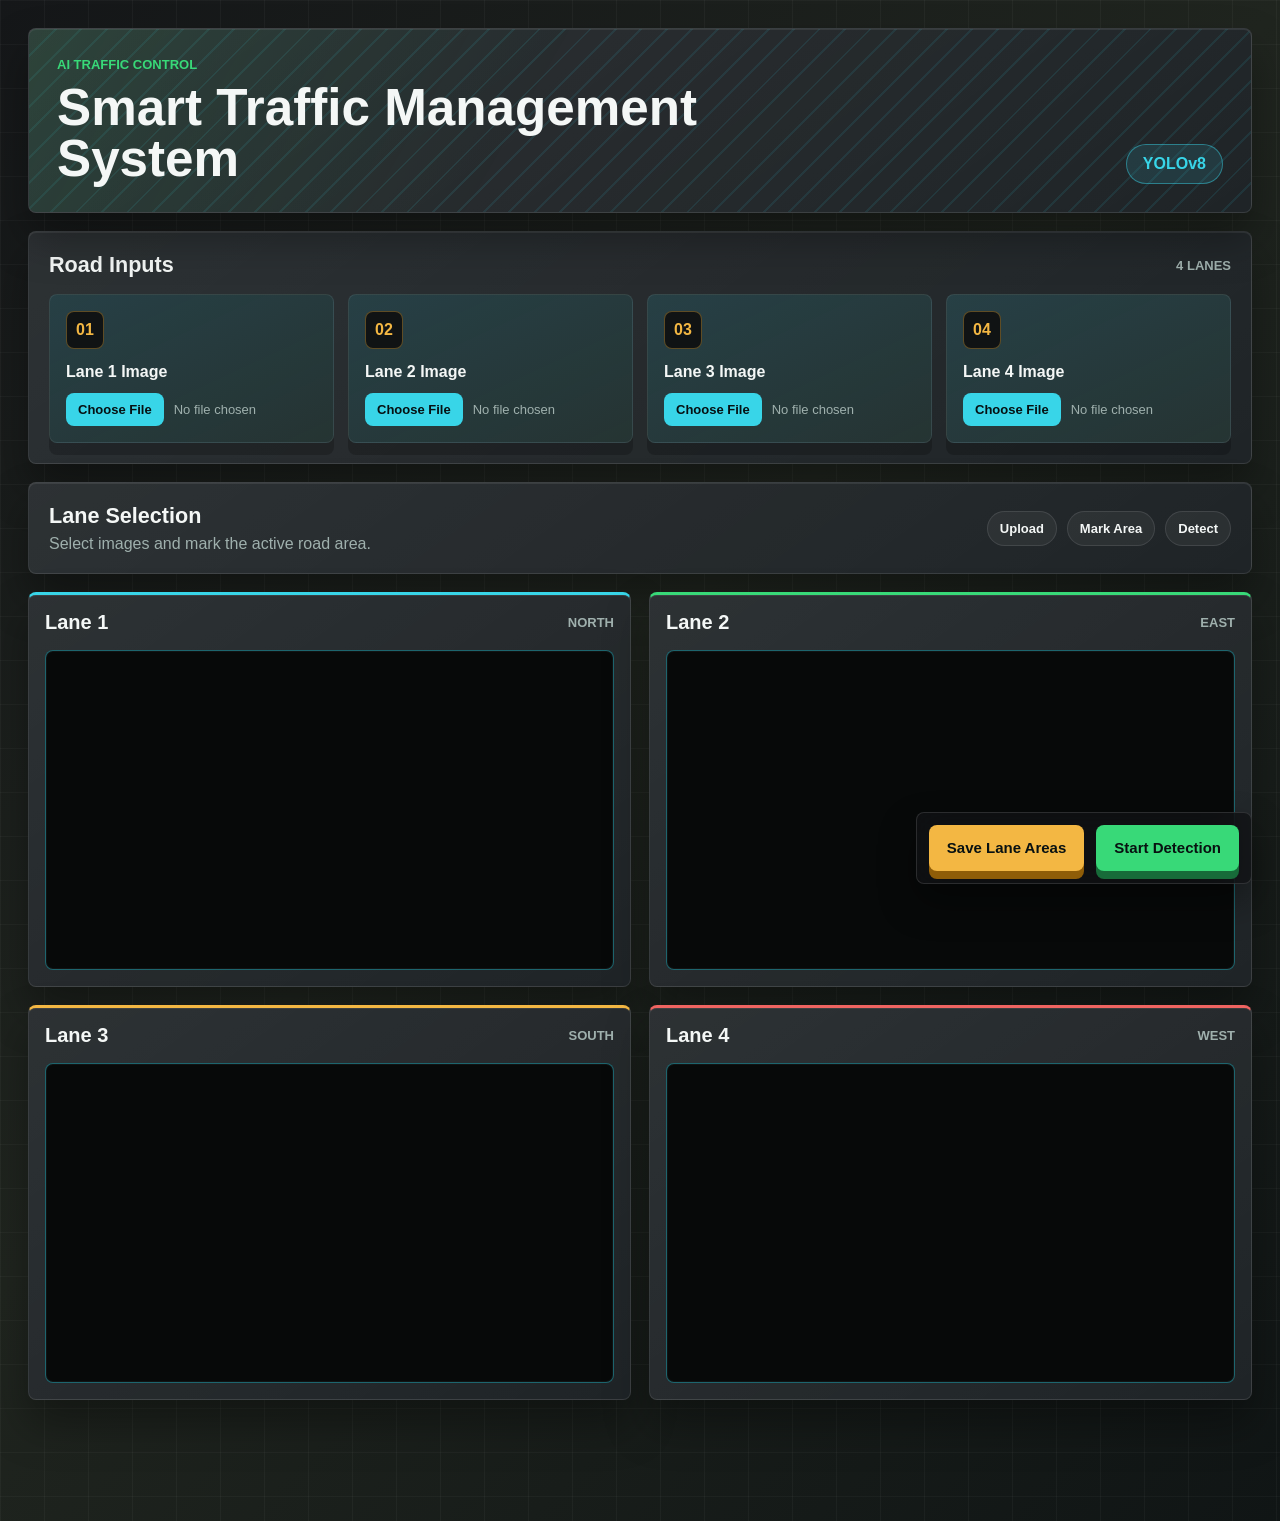
<file: frontend/index.html>
<!DOCTYPE html>
<html lang="en">
<head>
    <meta charset="UTF-8">
    <meta name="viewport" content="width=device-width, initial-scale=1.0">
    <title>Smart Traffic Management System</title>

    <link rel="stylesheet" href="style.css">
</head>
<body>

    <main class="app-shell">

        <header class="header">
            <div>
                <p class="eyebrow">AI Traffic Control</p>
                <h1>Smart Traffic Management System</h1>
            </div>
            <div class="header-chip">YOLOv8</div>
        </header>

        <section class="bento-panel upload-section">

            <div class="section-title">
                <h2>Road Inputs</h2>
                <span>4 lanes</span>
            </div>

            <div class="upload-box">

                <div class="upload-item">
                    <span class="lane-badge">01</span>
                    <label>Lane 1 Image</label>
                    <input type="file" id="lane1Input" accept="image/*">
                </div>

                <div class="upload-item">
                    <span class="lane-badge">02</span>
                    <label>Lane 2 Image</label>
                    <input type="file" id="lane2Input" accept="image/*">
                </div>

                <div class="upload-item">
                    <span class="lane-badge">03</span>
                    <label>Lane 3 Image</label>
                    <input type="file" id="lane3Input" accept="image/*">
                </div>

                <div class="upload-item">
                    <span class="lane-badge">04</span>
                    <label>Lane 4 Image</label>
                    <input type="file" id="lane4Input" accept="image/*">
                </div>

            </div>

        </section>

        <section class="bento-panel instructions">

            <div>
                <h2>Lane Selection</h2>
                <p>Select images and mark the active road area.</p>
            </div>

            <div class="step-row">
                <span>Upload</span>
                <span>Mark Area</span>
                <span>Detect</span>
            </div>

        </section>

        <section class="preview-grid">

            <div class="preview-card">
                <div class="card-head">
                    <h3>Lane 1</h3>
                    <span>North</span>
                </div>
                <canvas id="canvas1" width="700" height="400"></canvas>
            </div>

            <div class="preview-card">
                <div class="card-head">
                    <h3>Lane 2</h3>
                    <span>East</span>
                </div>
                <canvas id="canvas2" width="700" height="400"></canvas>
            </div>

            <div class="preview-card">
                <div class="card-head">
                    <h3>Lane 3</h3>
                    <span>South</span>
                </div>
                <canvas id="canvas3" width="700" height="400"></canvas>
            </div>

            <div class="preview-card">
                <div class="card-head">
                    <h3>Lane 4</h3>
                    <span>West</span>
                </div>
                <canvas id="canvas4" width="700" height="400"></canvas>
            </div>

        </section>

        <div class="action-buttons">

            <button id="savePolygonsBtn">
                Save Lane Areas
            </button>

            <button id="processTrafficBtn">
                Start Detection
            </button>

        </div>

        <div id="loadingBox" class="loading-box" style="display:none;">

            <h2>Processing Traffic...</h2>

            <p>Please wait while YOLO detects vehicles.</p>

        </div>

    </main>

    <script src="script.js"></script>

</body>
</html>
</file>
<file: frontend/style.css>
*{
    margin:0;
    padding:0;
    box-sizing:border-box;
    font-family:"Segoe UI",Arial,sans-serif;
}

:root{
    --bg:#111315;
    --panel:#1b2023;
    --panel-2:#242b2f;
    --line:#354147;
    --text:#f4f7f6;
    --muted:#9fb0ad;
    --cyan:#38d5e8;
    --green:#38d978;
    --amber:#f3b743;
    --red:#ef6461;
    --shadow:#060707;
}

body{
    min-height:100vh;
    color:var(--text);
    background:
        linear-gradient(90deg,rgba(255,255,255,0.035) 1px,transparent 1px),
        linear-gradient(180deg,rgba(255,255,255,0.03) 1px,transparent 1px),
        linear-gradient(135deg,#151719 0%,#20251f 46%,#101515 100%);
    background-size:44px 44px,44px 44px,100% 100%;
    padding:28px;
}

.app-shell{
    width:min(1380px,100%);
    margin:0 auto;
}

.header,
.bento-panel,
.preview-card,
.loading-box{
    border:1px solid rgba(255,255,255,0.1);
    border-radius:8px;
    background:
        linear-gradient(145deg,rgba(255,255,255,0.08),rgba(255,255,255,0.02)),
        var(--panel);
    box-shadow:
        0 24px 44px rgba(0,0,0,0.34),
        inset 0 1px 0 rgba(255,255,255,0.08);
}

.header{
    min-height:180px;
    display:flex;
    align-items:flex-end;
    justify-content:space-between;
    gap:24px;
    padding:28px;
    margin-bottom:18px;
    position:relative;
    overflow:hidden;
}

.header::before{
    content:"";
    position:absolute;
    inset:0;
    background:
        linear-gradient(120deg,rgba(56,217,120,0.2),transparent 42%),
        repeating-linear-gradient(135deg,rgba(56,213,232,0.18) 0 2px,transparent 2px 18px);
    opacity:0.55;
    pointer-events:none;
}

.header > *{
    position:relative;
}

.eyebrow{
    color:var(--green);
    font-size:13px;
    font-weight:800;
    text-transform:uppercase;
    margin-bottom:10px;
}

.header h1{
    max-width:780px;
    font-size:clamp(2rem,4vw,4.6rem);
    line-height:1;
    letter-spacing:0;
}

.header-chip{
    border:1px solid rgba(56,213,232,0.45);
    background:rgba(56,213,232,0.12);
    color:var(--cyan);
    border-radius:999px;
    padding:10px 16px;
    font-weight:800;
    white-space:nowrap;
}

.bento-panel{
    padding:20px;
    margin-bottom:18px;
}

.section-title,
.card-head{
    display:flex;
    align-items:center;
    justify-content:space-between;
    gap:14px;
    margin-bottom:16px;
}

.section-title h2,
.instructions h2{
    font-size:1.35rem;
}

.section-title span,
.card-head span{
    color:var(--muted);
    font-size:13px;
    font-weight:700;
    text-transform:uppercase;
}

.upload-box{
    display:grid;
    grid-template-columns:repeat(4,minmax(0,1fr));
    gap:14px;
}

.upload-item{
    min-height:132px;
    padding:16px;
    border-radius:8px;
    background:
        linear-gradient(155deg,rgba(56,213,232,0.12),rgba(56,217,120,0.05)),
        var(--panel-2);
    border:1px solid rgba(255,255,255,0.08);
    box-shadow:0 12px 0 rgba(0,0,0,0.2);
    transform:perspective(700px) rotateX(0deg);
    transition:transform 180ms ease,box-shadow 180ms ease,border-color 180ms ease;
}

.upload-item:hover{
    transform:perspective(700px) rotateX(3deg) translateY(-4px);
    border-color:rgba(56,213,232,0.55);
    box-shadow:0 18px 0 rgba(0,0,0,0.26);
}

.lane-badge{
    display:inline-flex;
    align-items:center;
    justify-content:center;
    width:38px;
    height:38px;
    border-radius:8px;
    background:#101314;
    color:var(--amber);
    border:1px solid rgba(243,183,67,0.35);
    font-weight:900;
    margin-bottom:14px;
}

.upload-item label{
    display:block;
    color:var(--text);
    font-weight:800;
    margin-bottom:12px;
}

input[type="file"]{
    width:100%;
    color:var(--muted);
    font-size:13px;
}

input[type="file"]::file-selector-button{
    border:0;
    border-radius:8px;
    padding:9px 12px;
    margin-right:10px;
    background:var(--cyan);
    color:#061113;
    font-weight:800;
    cursor:pointer;
}

.instructions{
    display:flex;
    align-items:center;
    justify-content:space-between;
    gap:22px;
}

.instructions p{
    color:var(--muted);
    margin-top:6px;
}

.step-row{
    display:flex;
    gap:10px;
    flex-wrap:wrap;
}

.step-row span{
    border-radius:999px;
    border:1px solid rgba(255,255,255,0.1);
    padding:9px 12px;
    color:var(--text);
    background:rgba(255,255,255,0.05);
    font-size:13px;
    font-weight:800;
}

.preview-grid{
    display:grid;
    grid-template-columns:repeat(2,minmax(0,1fr));
    gap:18px;
    margin-bottom:20px;
}

.preview-card{
    padding:16px;
    transform:perspective(900px) rotateX(0deg) rotateY(0deg);
    transition:transform 180ms ease,border-color 180ms ease,box-shadow 180ms ease;
}

.preview-card:nth-child(1){
    border-top:3px solid var(--cyan);
}

.preview-card:nth-child(2){
    border-top:3px solid var(--green);
}

.preview-card:nth-child(3){
    border-top:3px solid var(--amber);
}

.preview-card:nth-child(4){
    border-top:3px solid var(--red);
}

.preview-card:hover{
    transform:perspective(900px) rotateX(2deg) translateY(-5px);
    border-color:rgba(255,255,255,0.22);
    box-shadow:
        0 28px 54px rgba(0,0,0,0.42),
        inset 0 1px 0 rgba(255,255,255,0.1);
}

.card-head h3{
    font-size:1.25rem;
}

canvas{
    display:block;
    width:100%;
    aspect-ratio:16/9;
    height:auto;
    border-radius:8px;
    border:1px solid rgba(56,213,232,0.45);
    background:#070909;
    box-shadow:inset 0 0 0 1px rgba(255,255,255,0.04);
}

.action-buttons{
    position:sticky;
    bottom:16px;
    z-index:5;
    display:flex;
    justify-content:flex-end;
    gap:12px;
    padding:12px;
    margin-left:auto;
    width:max-content;
    max-width:100%;
    border:1px solid rgba(255,255,255,0.12);
    border-radius:8px;
    background:rgba(17,19,21,0.78);
    backdrop-filter:blur(16px);
    box-shadow:0 18px 36px rgba(0,0,0,0.36);
}

button{
    border:0;
    border-radius:8px;
    padding:13px 18px;
    min-height:46px;
    cursor:pointer;
    font-size:15px;
    font-weight:900;
    color:#081111;
    transition:transform 160ms ease,box-shadow 160ms ease,filter 160ms ease;
}

button:hover{
    transform:translateY(-2px);
    filter:brightness(1.04);
}

#savePolygonsBtn{
    background:var(--amber);
    box-shadow:0 8px 0 #8f5d08;
}

#processTrafficBtn{
    background:var(--green);
    box-shadow:0 8px 0 #176b39;
}

.loading-box{
    margin-top:18px;
    padding:20px;
    color:var(--text);
}

.loading-box h2{
    color:var(--cyan);
    margin-bottom:8px;
}

.loading-box p{
    color:var(--muted);
}

::-webkit-scrollbar{
    width:10px;
}

::-webkit-scrollbar-track{
    background:#101314;
}

::-webkit-scrollbar-thumb{
    background:linear-gradient(var(--cyan),var(--green));
    border-radius:10px;
}

@media(max-width:1050px){
    .upload-box,
    .preview-grid{
        grid-template-columns:repeat(2,minmax(0,1fr));
    }
}

@media(max-width:720px){
    body{
        padding:14px;
    }

    .header,
    .instructions{
        align-items:flex-start;
        flex-direction:column;
    }

    .upload-box,
    .preview-grid{
        grid-template-columns:1fr;
    }

    .action-buttons{
        position:static;
        width:100%;
        flex-direction:column;
    }

    button{
        width:100%;
    }
}
</file>
<file: frontend/live.css>
*{
    margin:0;
    padding:0;
    box-sizing:border-box;
    font-family:"Segoe UI",Arial,sans-serif;
}

:root{
    --bg:#111315;
    --panel:#1b2023;
    --panel-2:#242b2f;
    --line:#354147;
    --text:#f4f7f6;
    --muted:#9fb0ad;
    --cyan:#38d5e8;
    --green:#38d978;
    --amber:#f3b743;
    --red:#ef6461;
}

body{
    min-height:100vh;
    color:var(--text);
    background:
        linear-gradient(90deg,rgba(255,255,255,0.035) 1px,transparent 1px),
        linear-gradient(180deg,rgba(255,255,255,0.03) 1px,transparent 1px),
        linear-gradient(135deg,#151719 0%,#20251f 48%,#101515 100%);
    background-size:44px 44px,44px 44px,100% 100%;
    padding:28px;
}

.dashboard-shell{
    width:min(1500px,100%);
    margin:0 auto;
}

.topbar{
    min-height:150px;
    display:flex;
    align-items:flex-end;
    justify-content:space-between;
    gap:20px;
    padding:26px;
    margin-bottom:18px;
    border-radius:8px;
    border:1px solid rgba(255,255,255,0.1);
    background:
        linear-gradient(145deg,rgba(56,217,120,0.16),rgba(56,213,232,0.04)),
        var(--panel);
    box-shadow:
        0 24px 44px rgba(0,0,0,0.34),
        inset 0 1px 0 rgba(255,255,255,0.08);
}

.eyebrow{
    color:var(--green);
    font-size:13px;
    font-weight:900;
    text-transform:uppercase;
    margin-bottom:9px;
}

h1{
    font-size:clamp(2rem,4vw,4.2rem);
    line-height:1;
    letter-spacing:0;
}

.back-link{
    display:inline-flex;
    align-items:center;
    justify-content:center;
    min-height:44px;
    padding:0 16px;
    border-radius:8px;
    color:#081111;
    background:var(--cyan);
    text-decoration:none;
    font-weight:900;
    box-shadow:0 8px 0 #166876;
    white-space:nowrap;
}

.dashboard{
    display:grid;
    grid-template-columns:repeat(2,minmax(0,1fr));
    gap:18px;
}

.lane-card{
    overflow:hidden;
    border-radius:8px;
    border:1px solid rgba(255,255,255,0.1);
    background:
        linear-gradient(145deg,rgba(255,255,255,0.08),rgba(255,255,255,0.02)),
        var(--panel);
    box-shadow:
        0 24px 44px rgba(0,0,0,0.34),
        inset 0 1px 0 rgba(255,255,255,0.08);
    transform:perspective(1000px) rotateX(0deg);
    transition:transform 180ms ease,border-color 180ms ease,box-shadow 180ms ease;
}

.lane-card:hover{
    transform:perspective(1000px) rotateX(2deg) translateY(-5px);
    border-color:rgba(255,255,255,0.22);
    box-shadow:
        0 30px 56px rgba(0,0,0,0.42),
        inset 0 1px 0 rgba(255,255,255,0.1);
}

.lane-top{
    display:flex;
    align-items:center;
    justify-content:space-between;
    gap:12px;
    padding:16px;
    border-bottom:1px solid rgba(255,255,255,0.08);
}

.lane-top h2{
    font-size:1.35rem;
}

.status{
    display:inline-flex;
    align-items:center;
    justify-content:center;
    min-width:86px;
    min-height:32px;
    padding:0 10px;
    border-radius:999px;
    font-size:12px;
    font-weight:900;
}

.lane-card img{
    display:block;
    width:100%;
    height:auto;
    max-height:560px;
    object-fit:contain;
    background:#070909;
    border-bottom:1px solid rgba(255,255,255,0.08);
}

.lane-bottom{
    display:grid;
    grid-template-columns:1fr 126px;
    gap:14px;
    padding:16px;
}

.info{
    display:grid;
    grid-template-columns:repeat(2,minmax(0,1fr));
    gap:8px;
}

.info p{
    min-height:42px;
    display:flex;
    align-items:center;
    padding:10px;
    border-radius:8px;
    background:var(--panel-2);
    color:var(--text);
    border:1px solid rgba(255,255,255,0.07);
    font-size:14px;
    overflow-wrap:anywhere;
}

.info p:first-child{
    grid-column:1/-1;
    color:#071210;
    background:var(--green);
    border-color:transparent;
    font-weight:900;
}

.timer{
    min-height:100%;
    display:flex;
    align-items:center;
    justify-content:center;
    border-radius:8px;
    background:#101314;
    border:1px solid rgba(255,255,255,0.08);
    color:var(--cyan);
    font-size:2.6rem;
    font-weight:900;
}

.active{
    border-color:rgba(56,217,120,0.9);
    box-shadow:
        0 28px 58px rgba(56,217,120,0.18),
        0 0 0 1px rgba(56,217,120,0.45),
        inset 0 1px 0 rgba(255,255,255,0.1);
}

.active .status{
    background:var(--green);
    color:#071210;
}

.active .timer{
    color:#071210;
    background:var(--green);
    box-shadow:inset 0 -8px 0 rgba(0,0,0,0.16);
}

.waiting{
    border-color:rgba(243,183,67,0.55);
}

.waiting .status{
    background:rgba(243,183,67,0.15);
    color:var(--amber);
    border:1px solid rgba(243,183,67,0.35);
}

::-webkit-scrollbar{
    width:10px;
}

::-webkit-scrollbar-track{
    background:#101314;
}

::-webkit-scrollbar-thumb{
    background:linear-gradient(var(--cyan),var(--green));
    border-radius:10px;
}

@media(max-width:1120px){
    .dashboard{
        grid-template-columns:1fr;
    }
}

@media(max-width:720px){
    body{
        padding:14px;
    }

    .topbar{
        flex-direction:column;
        align-items:flex-start;
    }

    .lane-bottom{
        grid-template-columns:1fr;
    }

    .info{
        grid-template-columns:1fr;
    }

    .timer{
        min-height:86px;
    }

    .back-link{
        width:100%;
    }
}
</file>
